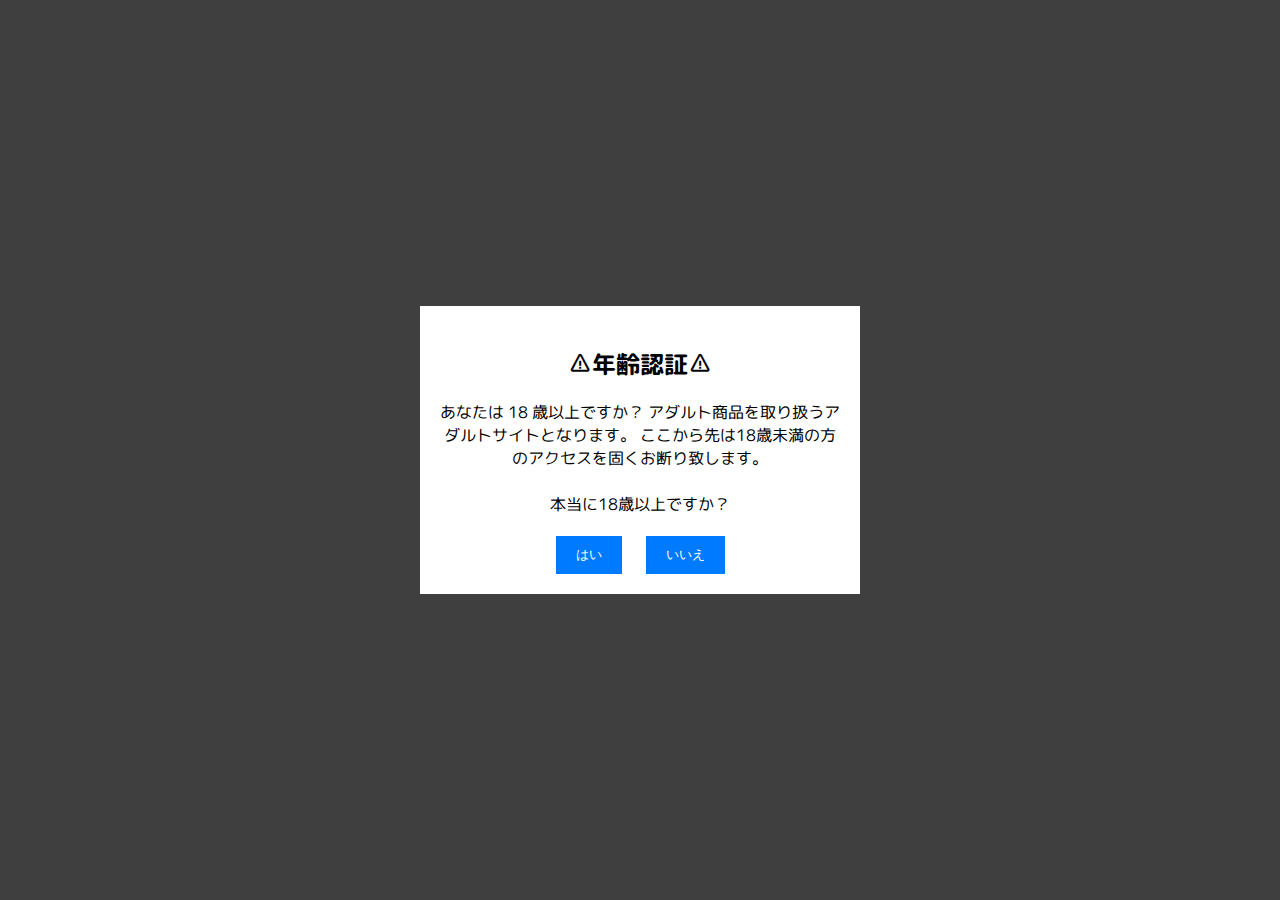
<file: index.html>
<!DOCTYPE html>
<html>
<head>
  <title>Warning</title>
  <link rel="stylesheet" href="stylee.css">
    <link href='https://unpkg.com/boxicons@2.1.4/css/boxicons.min.css' rel='stylesheet'>
</head>
<body>
  <h1></h1>
  <div id="popup-container" class="popup-container">
    <div class="popup-content">
      <h2><i class='bx bx-error'></i>年齢認証<i class='bx bx-error'></i></h2>
      <p>あなたは 18 歳以上ですか？ アダルト商品を取り扱うアダルトサイトとなります。 ここから先は18歳未満の方のアクセスを固くお断り致します。<br><br>本当に18歳以上ですか？</p>
      <div class="popup-buttons">
        <button id="btn-yes">はい</button>
        <button id="btn-no">いいえ</button>
      </div>
    </div>
  </div>

  <script src="script.js"></script>
</body>
</html>
</file>
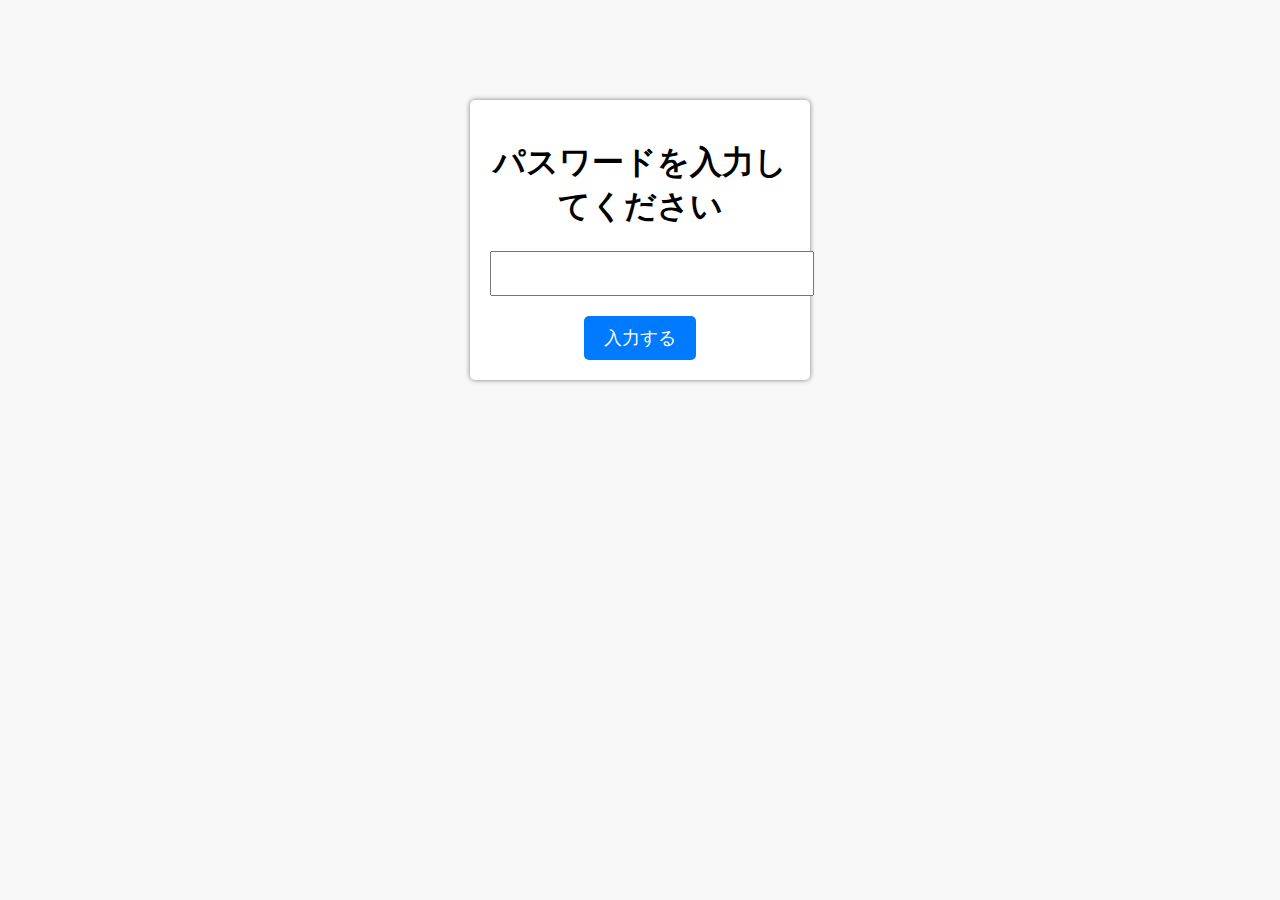
<file: password.html>
<!DOCTYPE html>
<html>
<head>
    <title>パスワードで保護されています</title>
    <link rel="stylesheet" type="text/css" href="body.css">
  <style>              
        .warning-message {
            position: fixed;
            top: 50%;
            left: 50%;
            transform: translate(-50%, -50%);
            background-color: #FFF;
            padding: 20px;
            border: 1px solid #FF69B4;
            border-radius: 5px;
            text-align: center;
          </style>
</head>
<body>
    <div class="container">
        <h1>パスワードを入力してください</h1>
        <input type="password" id="passwordInput" />
        <button onclick="verificarContraseña()">入力する</button>
    </div>

    <script src="script.js"></script>
  <script src="noclick.js"></script>
</body>
</html>
</file>
<file: stylee.css>
@import url('https://fonts.googleapis.com/css2?family=M+PLUS+Rounded+1c&display=swap');

body {
font-family: 'M PLUS Rounded 1c', sans-serif;
}


/* Estilos para el pop-up */
.popup-container {
  display: flex;
  align-items: center;
  justify-content: center;
  position: fixed;
  top: 0;
  left: 0;
  width: 100%;
  height: 100%;
  background-color: rgba(0, 0, 0, 0.5);
  z-index: 999;
  opacity: 0;
  pointer-events: none;
  transition: opacity 0.3s ease-in-out;
}

.popup-content {
  max-width: 400px;
  padding: 20px;
  background-color: #fff;
  text-align: center;
}

.popup-buttons {
  margin-top: 20px;
}

/* Estilos para los botones del pop-up */
.popup-buttons button {
  padding: 10px 20px;
  margin: 0 10px;
  background-color: #007bff;
  color: #fff;
  border: none;
  cursor: pointer;
}

/* Estilos para el desenfoque del fondo */
body::after {
  content: "";
  display: block;
  position: fixed;
  top: 0;
  left: 0;
  width: 100%;
  height: 100%;
  background-color: rgba(0, 0, 0, 0.5);
  z-index: 998;
  backdrop-filter: blur(10px);
}
</file>
<file: body.css>
body {
    font-family: Arial, sans-serif;
    background-color: #f0f0f0;
}

.container {
    max-width: 300px;
    margin: 100px auto;
    padding: 20px;
    background-color: #fff;
    border-radius: 5px;
    box-shadow: 0px 0px 5px 0px rgba(0,0,0,0.5);
}

h1 {
    text-align: center;
}

input[type="password"] {
    display: block;
    margin: 20px auto;
    padding: 10px;
    width: 100%;
    font-size: 18px;
}

button {
    display: block;
    margin: 0 auto;
    padding: 10px 20px;
    font-size: 18px;
    background-color: #007bff;
    color: #fff;
    border: none;
    border-radius: 5px;
    cursor: pointer;
}

body {
    font-family: "Roboto", sans-serif;
    background-color: #f8f8f8;
}

.container {
    max-width: 300px;
    margin: 100px auto;
    text-align: center;
}

.robot-img {
    width: 120px;
    height: 120px;
    margin-bottom: 30px;
}

.error-title {
    font-size: 24px;
    font-weight: bold;
    margin-bottom: 15px;
    color: #db4437;
}

.error-text {
    font-size: 16px;
    color: #5f6368;
    margin-bottom: 30px;
}

.back-link {
    display: inline-block;
    font-size: 14px;
    color: #1a73e8;
    text-decoration: none;
    border-bottom: 1px solid #1a73e8;
    transition: border-bottom 0.3s ease-in-out;
}

.back-link:hover {
    border-bottom: none;
}
</file>
